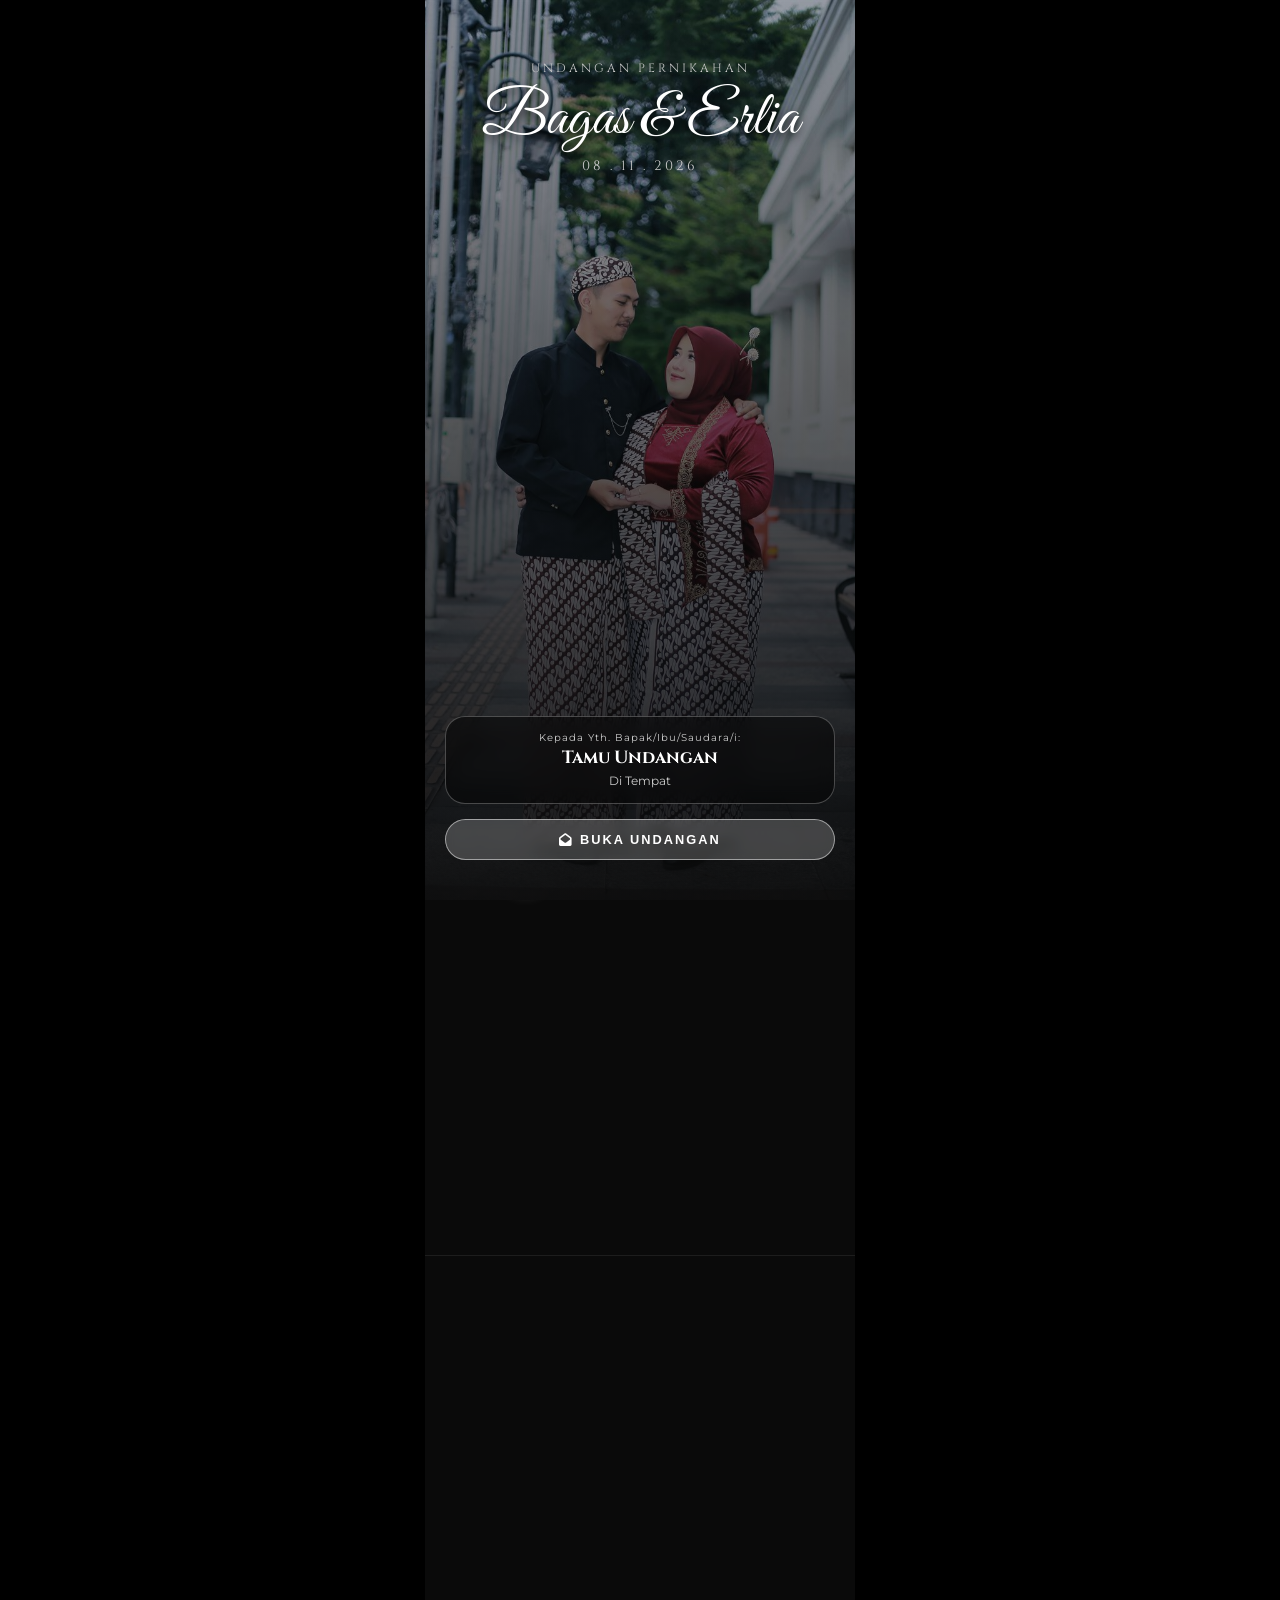
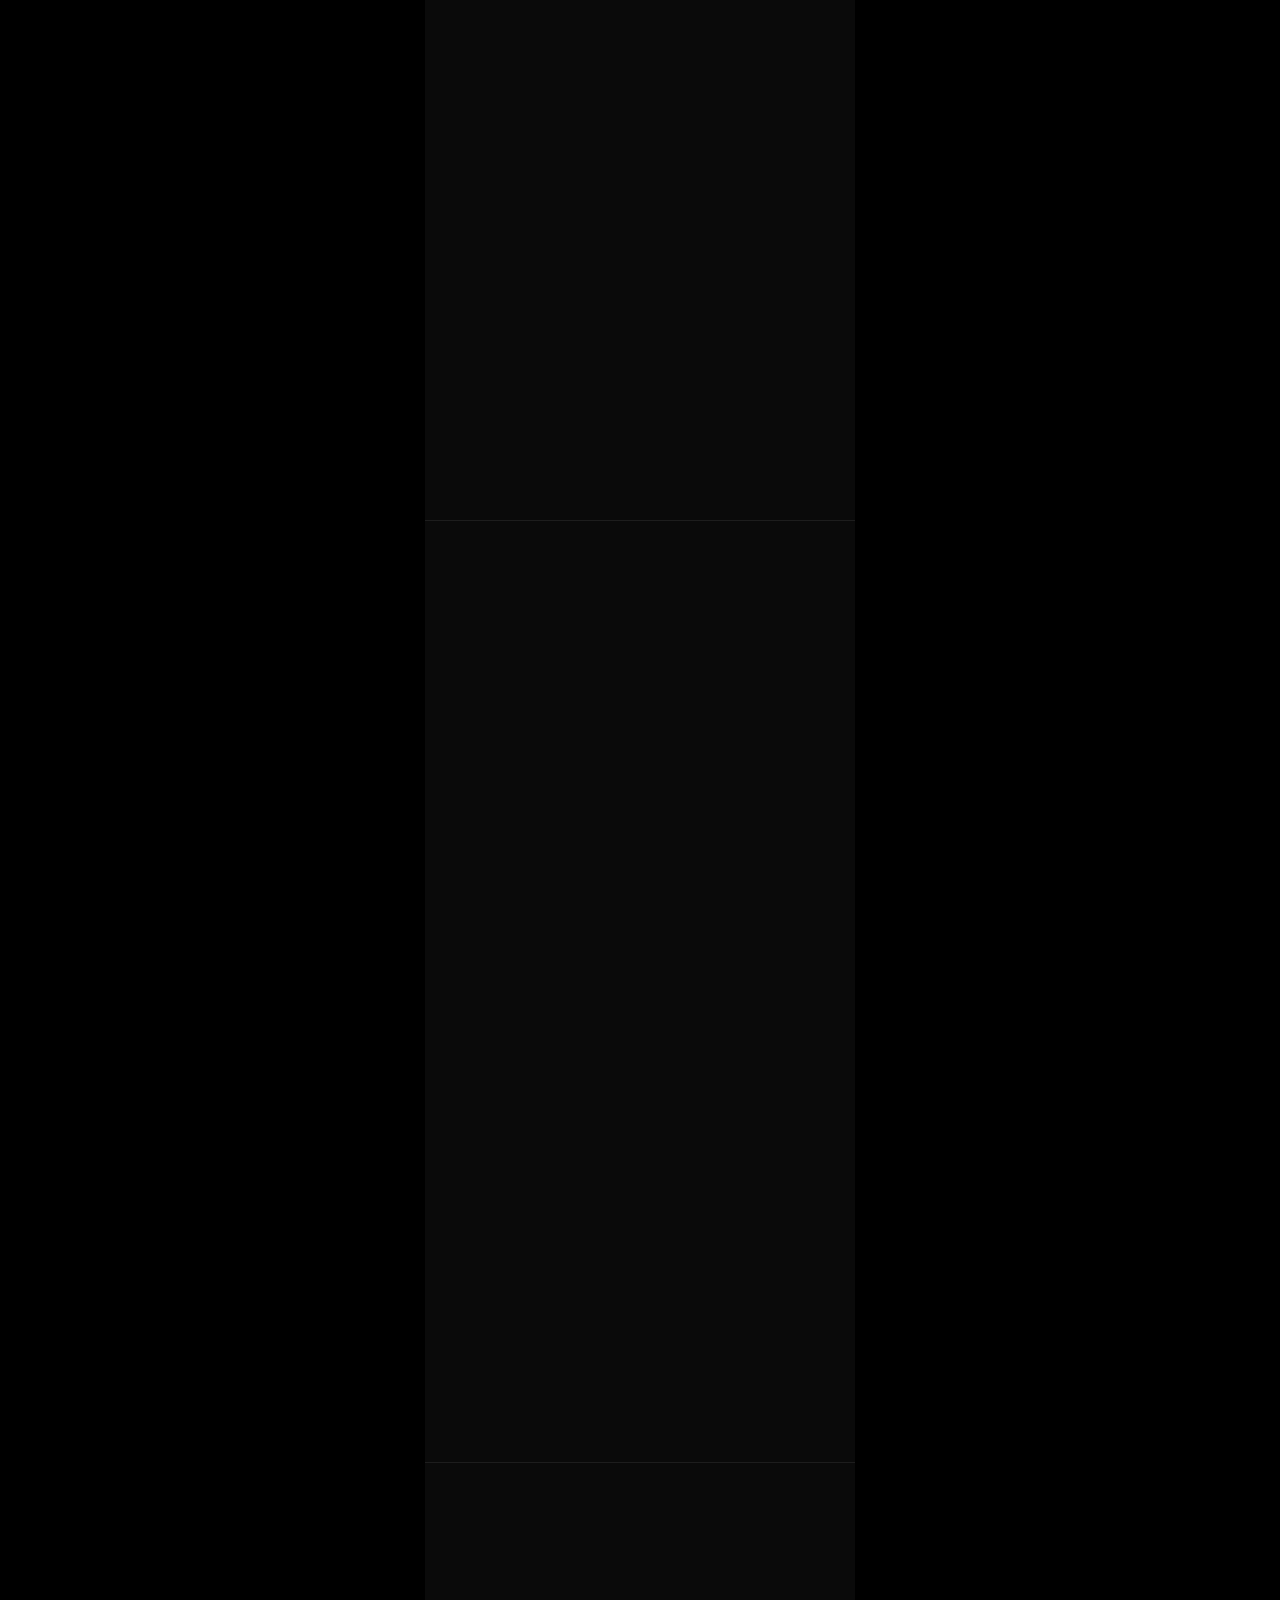
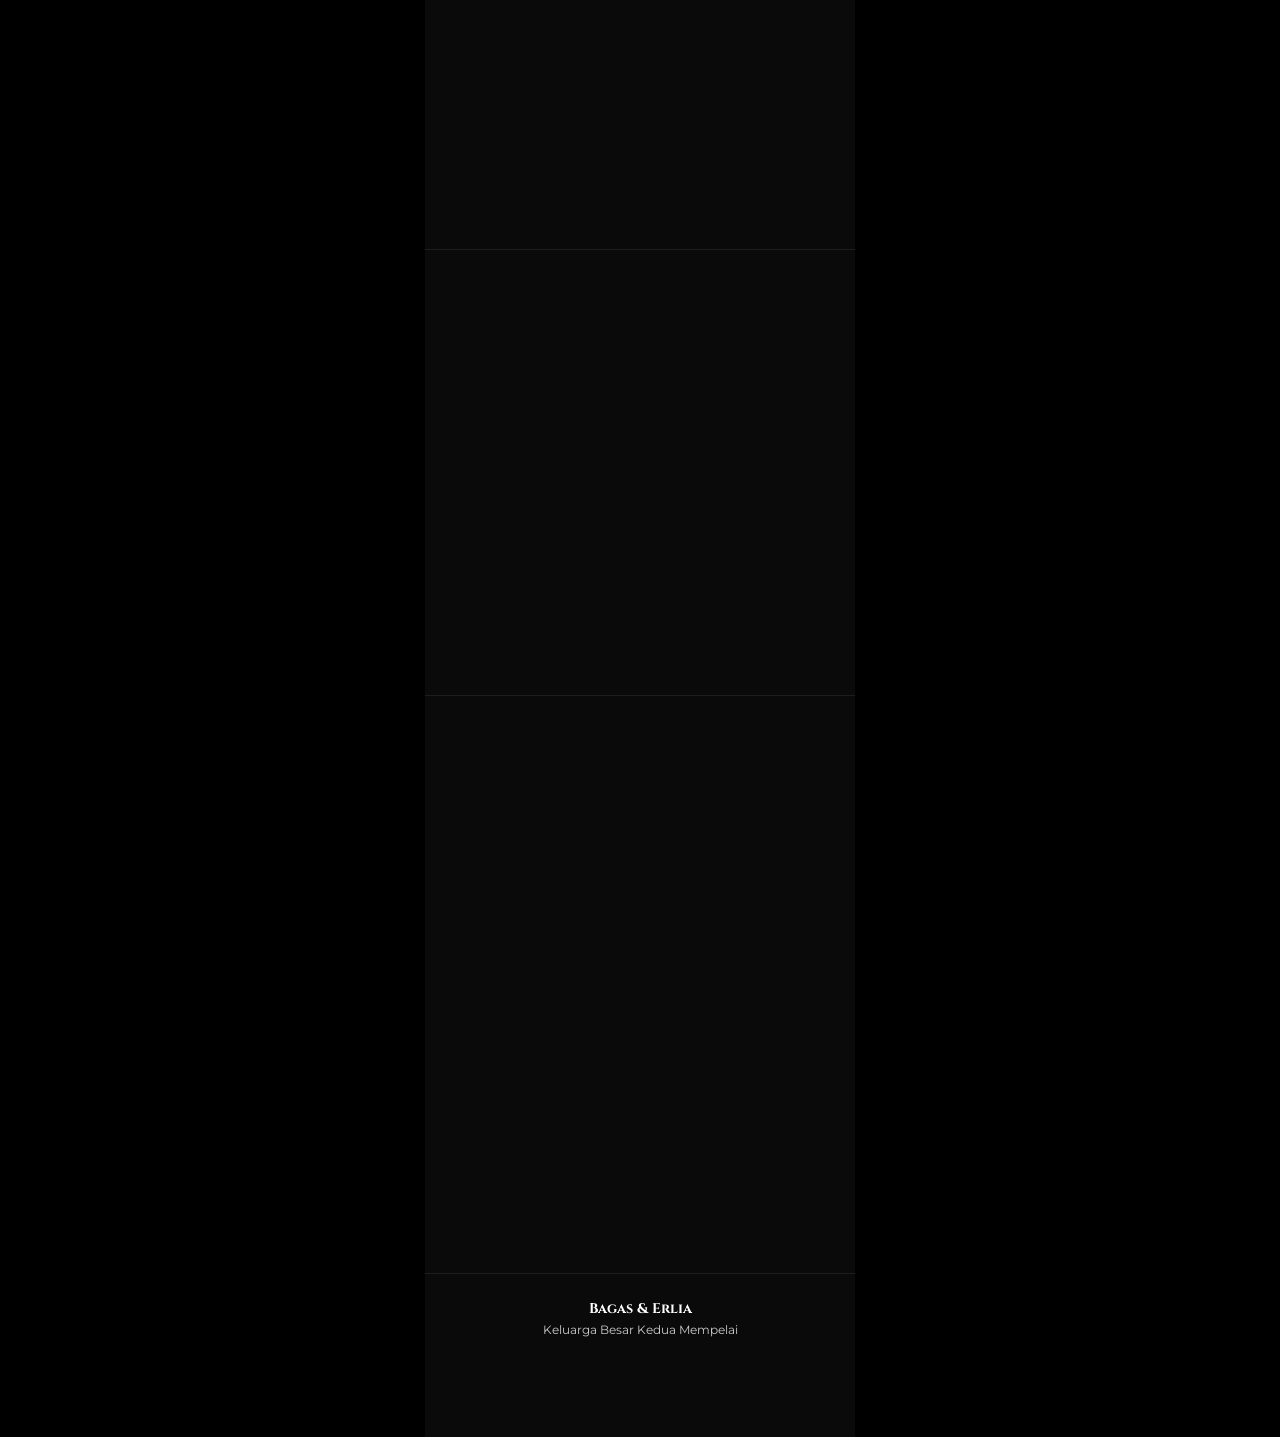
<file: index.html>
<!DOCTYPE html>
<html lang="id">
<head>
    <meta charset="UTF-8">
    <meta name="viewport" content="width=device-width, initial-scale=1.0">
    <title>Undangan Pernikahan Bagas & Erlia</title>
    <!-- Google Fonts -->
    <link rel="preconnect" href="https://fonts.googleapis.com">
    <link rel="preconnect" href="https://fonts.gstatic.com" crossorigin>
    <link href="https://fonts.googleapis.com/css2?family=Cinzel:wght@400;500;600;700&family=Great+Vibes&family=Montserrat:wght@300;400;500;600&display=swap" rel="stylesheet">
    <link rel="stylesheet" href="https://cdnjs.cloudflare.com/ajax/libs/font-awesome/6.4.0/css/all.min.css">
    
    <!-- AOS CSS -->
    <link rel="stylesheet" href="https://unpkg.com/aos@next/dist/aos.css" />

    <link rel="stylesheet" href="css/style.css">
    <link rel="stylesheet" href="css/responsive.css">
</head>
<body>

    <div class="app-container">
        
        <!-- EFEK GEMERLAP (SPARKLE CONTAINER) -->
        <div class="sparkles-container" id="sparklesContainer"></div>
        
        <!-- FIXED BLURRED BACKGROUND PHOTO FOR INSIDE CONTENT -->
        <div class="fixed-blurred-bg">
            <img src="assets/image/bagas-erlia.JPG" alt="Background Mempelai">
            <div class="bg-dark-overlay"></div>
        </div>

        <!-- 1. COVER / DEPAN UNDANGAN -->
        <div id="cover-section">
            <div class="cover-bg">
                <img src="assets/image/bagas-erlia.JPG" alt="Bagas & Erlia">
                <div class="cover-overlay-dark"></div>
            </div>

            <div class="cover-content">
                <div class="cover-top">
                    <p class="tag-sub">UNDANGAN PERNIKAHAN</p>
                    <h1 class="couple-title">Bagas & Erlia</h1>
                    <p class="wedding-date">08 . 11 . 2026</p>
                </div>

                <div class="cover-bottom">
                    <!-- KOTAK TAMU UNDANGAN DENGAN MODE EDIT KHUSUS PENGANTIN -->
                    <div class="guest-box-transparent" id="guest-box">
                        <small>Kepada Yth. Bapak/Ibu/Saudara/i:</small>
                        
                        <!-- Tampilan Nama Tamu untuk Penerima Undangan -->
                        <h4 id="guest-name">Tamu Undangan</h4>
                        <span class="guest-loc">Di Tempat</span>

                        <!-- Form Input Nama Tamu yang Muncul Saat Klik Edit -->
                        <div id="admin-input-box" style="display: none; margin-top: 10px; border-top: 1px dashed rgba(255,255,255,0.2); padding-top: 10px;">
                            <input type="text" id="input-guest-name" placeholder="Ketik nama tamu di sini..." style="width: 100%; padding: 8px 12px; background: rgba(0,0,0,0.7); border: 1px solid var(--border-dark); color: #FFF; border-radius: 8px; font-size: 0.8rem; text-align: center; outline: none; margin-bottom: 8px;">
                            
                            <button onclick="copyGuestWaLink()" style="width: 100%; background: #25D366; color: #FFF; border: none; padding: 8px 12px; border-radius: 8px; font-weight: 600; font-size: 0.75rem; cursor: pointer; display: flex; align-items: center; justify-content: center; gap: 6px;">
                                <i class="fa-brands fa-whatsapp"></i> Salin Link & Pesan WA
                            </button>
                        </div>
                    </div>

                    <button class="btn-open-transparent" onclick="openInvitation()">
                        <i class="fa-solid fa-envelope-open"></i> Buka Undangan
                    </button>
                </div>
            </div>
        </div>

        <!-- AUDIO CONTROL -->
        <div class="music-btn" id="musicToggle" onclick="toggleAudio()">
            <i class="fa-solid fa-compact-disc"></i>
        </div>
        <audio id="bgMusic" src="audio/denny-caknan-feat-bella-bonita-sinarengan-official-video_Trpi8viW.mp3" loop preload="auto"></audio>

        <!-- MAIN CONTENT -->

        <!-- 2. BAGIAN PEMBUKA -->
        <section id="opening">
            <div class="quote-header" data-aos="fade-down" data-aos-duration="1000">
                <h2 class="salam-title">Assalamu’alaikum Wr. Wb.</h2>
                <div class="ornament-divider">❖</div>
                <p class="quote-intro">
                    Dengan memohon rahmat dan ridho Allah SWT, kami bermaksud menyelenggarakan acara pernikahan putra-putri kami:
                </p>
            </div>

            <!-- KARTU TANGGAL UTAMA -->
            <div class="big-date-box" data-aos="zoom-in" data-aos-duration="1000">
                <div class="month-year">NOVEMBER</div>
                <div class="big-day">08</div>
                <div class="day-time">2026 • MINGGU</div>
                <div class="time-range">Pukul 09.00 WIB s/d Selesai</div>

                <div class="location-summary">
                    <i class="fa-solid fa-location-dot"></i> GOR Desa Cicalengka Wetan, Kec. Cicalengka, Kab. Bandung
                </div>

                <a href="https://calendar.google.com" target="_blank" class="btn-calendar">
                    <i class="fa-regular fa-calendar-plus"></i> Simpan ke Kalender
                </a>
            </div>

            <!-- KUTIPAN QS. AR-RUM: 21 -->
            <div class="quote-box-dark" data-aos="fade-up" data-aos-duration="1000">
                <i class="fa-solid fa-quote-left quote-icon"></i>
                <p class="quote-text">
                    "Dan di antara tanda-tanda kebesaran-Nya ialah Dia menciptakan untukmu pasangan-pasangan dari jenismu sendiri, supaya kamu cenderung dan merasa tenteram kepadanya, dan dijadikan-Nya di antaramu rasa kasih dan sayang."
                </p>
                <small>— QS. Ar-Rum: 21 —</small>
            </div>
        </section>

        <!-- 3. INFORMASI MEMPELAI -->
        <section id="couple">
            <div class="section-title" data-aos="fade-up">
                <p class="sub-title">KAMI YANG BERBAHAGIA</p>
                <h2>Kedua Mempelai</h2>
            </div>

            <!-- MEMPELAI PRIA -->
            <div class="mempelai-row" data-aos="fade-right" data-aos-duration="1000">
                <div class="circle-photo">
                    <img src="assets/image/bagas-sendiri.JPG" alt="Bagas Aldyansyah">
                </div>
                <div class="mempelai-info">
                    <h3>Bagas Aldyansyah</h3>
                    <p class="parents">Putra Terakhir dari Bapak & Ibu:<br><strong>Bpk. Barsono</strong> & <strong>Ibu Sanisem</strong></p>
                    <small><i class="fa-solid fa-location-dot"></i> Kp. Kebon Kapas RT 03 RW 10, Desa Waluya, Cicalengka</small>
                </div>
            </div>

            <div class="center-divider" data-aos="zoom-in" data-aos-duration="800">&</div>

            <!-- MEMPELAI WANITA -->
            <div class="mempelai-row" data-aos="fade-left" data-aos-duration="1000">
                <div class="circle-photo">
                    <img src="assets/image/erlia-sendiri.JPG" alt="Erlia">
                </div>
                <div class="mempelai-info">
                    <h3>Erlia</h3>
                    <p class="parents">Putri Pertama dari Bapak & Ibu:<br><strong>Bpk. Iwan</strong> & <strong>Ibu Sumiati Nenden</strong></p>
                    <small><i class="fa-solid fa-location-dot"></i> Kp. Kaca-kaca Wetan RT 03 RW 15, Cicalengka Wetan</small>
                </div>
            </div>
        </section>

        <!-- 4. DETAIL ACARA & COUNTDOWN -->
        <section id="event">
            <div class="section-title" data-aos="fade-down">
                <span class="tag-sub">RANGKAIAN ACARA</span>
                <h2>Waktu & Tempat</h2>
            </div>

            <div class="event-detail-box" data-aos="flip-up" data-aos-duration="1000">
                <div class="event-grid">
                    <div class="event-col">
                        <h4>AKAD NIKAH</h4>
                        <p><i class="fa-regular fa-calendar"></i> Minggu, 08 Nov 2026</p>
                        <p><i class="fa-regular fa-clock"></i> 09:00 - 11:00 WIB</p>
                    </div>
                    <div class="event-col">
                        <h4>RESEPSI</h4>
                        <p><i class="fa-regular fa-calendar"></i> Minggu, 08 Nov 2026</p>
                        <p><i class="fa-regular fa-clock"></i> 11:00 - 15:00 WIB</p>
                    </div>
                </div>

                <!-- COUNTDOWN BOXES -->
                <div class="countdown-row">
                    <div class="cd-box"><span id="days">0</span><small>HARI</small></div>
                    <div class="cd-box"><span id="hours">0</span><small>JAM</small></div>
                    <div class="cd-box"><span id="minutes">0</span><small>MENIT</small></div>
                    <div class="cd-box"><span id="seconds">0</span><small>DETIK</small></div>
                </div>
            </div>

            <!-- PETA LOKASI PRESISI -->
            <div class="maps-section" data-aos="fade-up" data-aos-duration="1000">
                <span class="tag-sub">GOOGLE MAPS</span>
                <h3>Lokasi Resepsi</h3>
                <p>GOR Desa Cicalengka Wetan, Kab. Bandung, Jawa Barat</p>

                <div class="maps-preview">
                    <iframe src="https://www.google.com/maps/embed?pb=!1m18!1m12!1m3!1d3960.364239857317!2d107.83584831477317!3d-6.978082994958941!2m3!1f0!0f0!3f0!3m2!1i1024!2i768!4f13.1!3m3!1m2!1s0x2e68c93540c9d7a1%3A0xa6bf888636735e0!2sCicalengka%20Wetan!5e0!3m2!1sid!2sid!4v1680000000000!5m2!1sid!2sid" width="100%" height="220" style="border:0; filter: invert(90%) hue-rotate(180deg);" allowfullscreen="" loading="lazy"></iframe>
                </div>

                <a href="https://maps.app.goo.gl/1TLosPSQjY7BfVp86" target="_blank" class="btn-maps-dark">
                    <i class="fa-solid fa-map-location-dot"></i> Buka Google Maps Navigasi
                </a>
            </div>

            <!-- DRESS CODE -->
            <div class="dresscode-box" data-aos="zoom-in" data-aos-duration="800">
                <h4><i class="fa-solid fa-shirt"></i> DRESS CODE / TEMA PAKAIAN</h4>
                <p>Tamu undangan diimbau menggunakan pakaian bernuansa:</p>
                <div class="dress-badge">Batik / Earthy Tones / Bebas Rapi</div>
            </div>
        </section>

        <!-- GALERI FOTO ELEGANT MASONRY AESTHETIC -->
        <section id="gallery">
            <div class="section-title" data-aos="fade-down">
                <span class="tag-sub">GALERI</span>
                <h2>Galeri Momen</h2>
                <p class="gallery-quote">"Setiap foto menyimpan kisah kebahagiaan kami yang tak terhapus oleh waktu..."</p>
            </div>

            <div class="gallery-masonry">
                <div class="g-card large" data-aos="fade-up" onclick="openModal('assets/image/bagas-erlia1.JPG')">
                    <img src="assets/image/bagas-erlia1.JPG" alt="Galeri Foto 1">
                    <div class="g-overlay"><i class="fa-solid fa-expand"></i></div>
                </div>
                <div class="g-card tall" data-aos="fade-up" data-aos-delay="100" onclick="openModal('assets/image/bagas-erlia2.JPG')">
                    <img src="assets/image/bagas-erlia2.JPG" alt="Galeri Foto 2">
                    <div class="g-overlay"><i class="fa-solid fa-expand"></i></div>
                </div>
                <div class="g-card tall" data-aos="fade-up" data-aos-delay="200" onclick="openModal('assets/image/bagas-erlia3.JPG')">
                    <img src="assets/image/bagas-erlia3.JPG" alt="Galeri Foto 3">
                    <div class="g-overlay"><i class="fa-solid fa-expand"></i></div>
                </div>
                <div class="g-card large" data-aos="fade-up" data-aos-delay="100" onclick="openModal('assets/image/bagas-erlia4.JPG')">
                    <img src="assets/image/bagas-erlia4.JPG" alt="Galeri Foto 4">
                    <div class="g-overlay"><i class="fa-solid fa-expand"></i></div>
                </div>
                <div class="g-card" data-aos="fade-up" data-aos-delay="200" onclick="openModal('assets/image/bagas-sendiri.JPG')">
                    <img src="assets/image/bagas-sendiri.JPG" alt="Mempelai Pria">
                    <div class="g-overlay"><i class="fa-solid fa-expand"></i></div>
                </div>
                <div class="g-card" data-aos="fade-up" data-aos-delay="300" onclick="openModal('assets/image/erlia-sendiri.JPG')">
                    <img src="assets/image/erlia-sendiri.JPG" alt="Mempelai Wanita">
                    <div class="g-overlay"><i class="fa-solid fa-expand"></i></div>
                </div>
            </div>
        </section>

        <!-- LIGHTBOX POPUP MODAL -->
        <div id="imageModal" class="modal" onclick="closeModal()">
            <span class="close-modal">&times;</span>
            <img class="modal-content" id="imgFull">
        </div>

        <!-- AMPLOP DIGITAL BANK MANDIRI -->
        <section id="gift">
            <div class="gift-box" data-aos="fade-up" data-aos-duration="1000">
                <h2>Amplop Digital / Wedding Gift</h2>
                <p class="gift-desc">Bagi bapak/ibu/saudara/i yang ingin memberikan tanda kasih secara digital dapat menyalurkannya melalui:</p>
                
                <div class="bank-card-mandiri" data-aos="zoom-in-up">
                    <div class="bank-card-header">
                        <img src="assets/image/Bank_Mandiri_logo_2016.svg.webp" class="mandiri-logo-img" alt="Bank Mandiri" onerror="this.src='https://upload.wikimedia.org/wikipedia/commons/a/ad/Bank_Mandiri_logo_2016.svg'">
                    </div>
                    <div class="card-acc-number" id="mandiri-number">1310024226799</div>
                    <div class="card-acc-holder">a.n BAGAS ALDYANSYAH</div>
                    <button class="btn-copy-mandiri" onclick="copyMandiri()">
                        <i class="fa-solid fa-copy"></i> Salin No. Rekening
                    </button>
                </div>
            </div>
        </section>

        <!-- UCAPAN & DOA TAMU -->
        <section id="wishes">
            <div class="section-title" data-aos="fade-down">
                <h2>Doa & Ucapan Restu</h2>
            </div>

            <div class="wishes-form" data-aos="fade-up">
                <input type="text" id="wish-name" placeholder="Nama Anda..." required>
                <textarea id="wish-message" rows="3" placeholder="Tuliskan ucapan selamat & doa restu..." required></textarea>
                <button class="btn-submit" onclick="addWish()">Kirim Ucapan</button>
            </div>

            <div class="wishes-list" id="wishesContainer" data-aos="fade-up">
                <div class="wish-card">
                    <h5>Asep & Keluarga</h5>
                    <p>Selamat menempuh hidup baru untuk Bagas & Erlia! Semoga menjadi keluarga yang sakinah mawaddah warahmah. Aamiin.</p>
                </div>
            </div>
        </section>

        <!-- 5. PENUTUP & TURUT MENGUNDANG -->
        <section id="closing">
            <div class="closing-box" data-aos="zoom-in" data-aos-duration="1000">
                <h2>Terima Kasih</h2>
                <p class="thanks-text">
                    Merupakan suatu kehormatan dan kebahagiaan bagi kami apabila Bapak/Ibu/Saudara/i berkenan hadir untuk memberikan doa restu kepada kedua mempelai.
                </p>

                <p class="salam-closing">Wassalamu’alaikum Warahmatullahi Wabarakatuh</p>

                <div class="line-dashed"></div>

                <div class="tum-container">
                    <h4>TURUT MENGUNDANG:</h4>
                    <ul>
                        <li>Kel. Besar Alm. Mbah Karyanom & Kel. Besar Alm. Mbah Munari (Banyumas)</li>
                        <li>Kel. Besar Alm. Kartawireja (Purbalingga)</li>
                        <li>Kel. Besar Alm. Bapak Endang Sulaiman & Almh. Bu Dedoh serta Keluarga Bu Imas Mastini (Garut)</li>
                        <li>Kel. Besar Alm. Bapak Mahuud & Bu Ipoh (Tasikmalaya)</li>
                        <li>Keluarga Besar Bpk. Barsono & Ibu Sanisem</li>
                        <li>Keluarga Besar Bpk. Iwan & Ibu Sumiati Nenden</li>
                        <li>Segenap Kasepuhan & Warga Cicalengka</li>
                    </ul>
                </div>
            </div>
        </section>

        <!-- FOOTER -->
        <footer>
            <h3>Bagas & Erlia</h3>
            <p>Keluarga Besar Kedua Mempelai</p>
        </footer>

        <!-- BOTTOM NAV BAR (CLEAN FLOATING ICONS ONLY) -->
        <nav class="bottom-nav">
            <a href="#opening" class="nav-item active"><i class="fa-solid fa-house"></i></a>
            <a href="#couple" class="nav-item"><i class="fa-solid fa-heart"></i></a>
            <a href="#event" class="nav-item"><i class="fa-solid fa-calendar-days"></i></a>
            <a href="#gallery" class="nav-item"><i class="fa-solid fa-images"></i></a>
            <a href="#gift" class="nav-item"><i class="fa-solid fa-credit-card"></i></a>
        </nav>

    </div>

    <!-- AOS JS SCRIPT & SPARKLES SCRIPT -->
    <script src="https://unpkg.com/aos@next/dist/aos.js"></script>
    <script src="js/music.js"></script>
    <script src="js/script.js"></script>
    <script src="js/countdown.js"></script>
    <script src="js/wishet.js"></script>
    <script>
        AOS.init({
            once: false,
            duration: 800,
            easing: 'ease-in-out'
        });

        // EFEK GEMERLAP (SPARKLES) GENERATOR
        document.addEventListener("DOMContentLoaded", function() {
            const container = document.getElementById("sparklesContainer");
            const sparklesCount = 25;

            for (let i = 0; i < sparklesCount; i++) {
                let sparkle = document.createElement("div");
                sparkle.classList.add("sparkle");
                sparkle.style.top = Math.random() * 100 + "%";
                sparkle.style.left = Math.random() * 100 + "%";
                sparkle.style.animationDelay = (Math.random() * 4) + "s";
                sparkle.style.animationDuration = (2 + Math.random() * 3) + "s";
                container.appendChild(sparkle);
            }
        });

        function openModal(src) {
            document.getElementById("imageModal").style.display = "flex";
            document.getElementById("imgFull").src = src;
        }
        function closeModal() {
            document.getElementById("imageModal").style.display = "none";
        }
        function copyMandiri() {
            var num = document.getElementById("mandiri-number").innerText;
            navigator.clipboard.writeText(num);
            alert("Nomor Rekening Mandiri berhasil disalin: " + num);
        }
    </script>
</body>
</html>
</file>
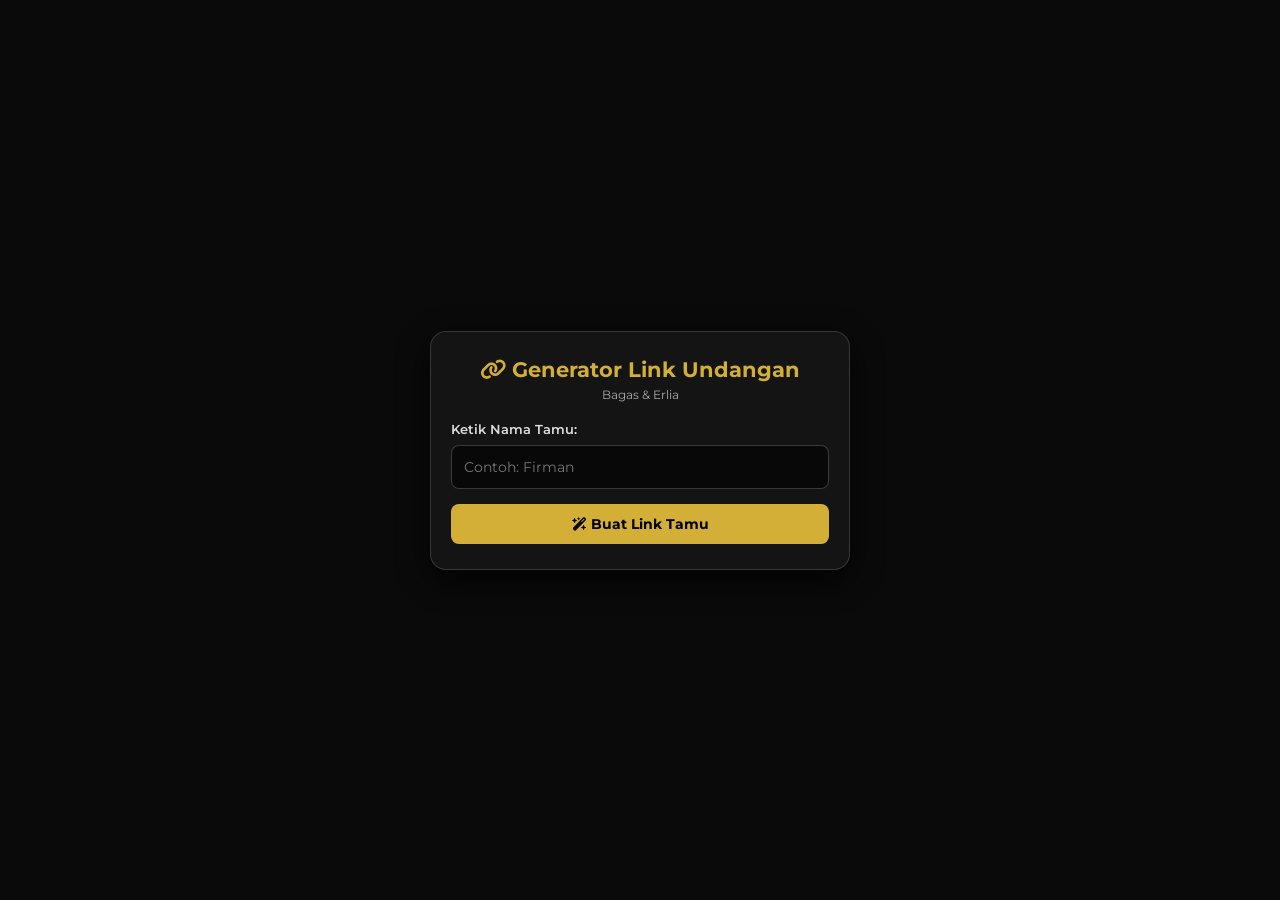
<file: admin.html>
<!DOCTYPE html>
<html lang="id">
<head>
    <meta charset="UTF-8">
    <meta name="viewport" content="width=device-width, initial-scale=1.0">
    <title>Admin Link Generator - Bagas & Erlia</title>
    <link href="https://fonts.googleapis.com/css2?family=Montserrat:wght@400;500;600;700&display=swap" rel="stylesheet">
    <link rel="stylesheet" href="https://cdnjs.cloudflare.com/ajax/libs/font-awesome/6.4.0/css/all.min.css">
    <style>
        * { margin: 0; padding: 0; box-sizing: border-box; font-family: 'Montserrat', sans-serif; }
        body { background: #0A0A0A; color: #FFF; min-height: 100vh; display: flex; justify-content: center; align-items: center; padding: 20px 10px; }
        .admin-card { width: 100%; max-width: 420px; background: rgba(22, 22, 22, 0.95); border: 1px solid rgba(255,255,255,0.15); border-radius: 16px; padding: 25px 20px; box-shadow: 0 10px 30px rgba(0,0,0,0.8); }
        h2 { font-size: 1.3rem; color: #D4AF37; text-align: center; margin-bottom: 5px; }
        p.sub { font-size: 0.78rem; color: #AAA; text-align: center; margin-bottom: 20px; }
        label { font-size: 0.8rem; font-weight: 600; margin-bottom: 8px; display: block; color: #DDD; }
        input[type="text"] { width: 100%; padding: 12px; background: rgba(0,0,0,0.6); border: 1px solid rgba(255,255,255,0.2); color: #FFF; border-radius: 8px; font-size: 0.9rem; outline: none; margin-bottom: 15px; }
        input[type="text"]:focus { border-color: #D4AF37; }
        .btn-generate { width: 100%; background: #D4AF37; color: #000; border: none; padding: 12px; border-radius: 8px; font-weight: 700; font-size: 0.85rem; cursor: pointer; transition: 0.3s ease; }
        .btn-generate:hover { background: #F3E5AB; }
        .result-box { display: none; margin-top: 20px; background: rgba(0,0,0,0.5); border: 1px solid rgba(255,255,255,0.15); padding: 15px; border-radius: 10px; }
        .link-preview-input { width: 100%; padding: 10px; background: rgba(10,10,10,0.9); border: 1px solid rgba(255,255,255,0.15); color: #D4AF37; border-radius: 6px; font-size: 0.78rem; outline: none; margin-bottom: 12px; }
        .btn-action { display: flex; gap: 10px; }
        .btn-copy { flex: 1; background: #25D366; color: #FFF; border: none; padding: 10px; border-radius: 6px; font-weight: 600; font-size: 0.78rem; cursor: pointer; text-align: center; text-decoration: none; }
        .btn-preview { flex: 1; background: rgba(255,255,255,0.15); color: #FFF; border: 1px solid rgba(255,255,255,0.3); padding: 10px; border-radius: 6px; font-weight: 600; font-size: 0.78rem; cursor: pointer; text-align: center; text-decoration: none; }
    </style>
</head>
<body>

    <div class="admin-card">
        <h2><i class="fa-solid fa-link"></i> Generator Link Undangan</h2>
        <p class="sub">Bagas & Erlia</p>

        <label for="guestName">Ketik Nama Tamu:</label>
        <input type="text" id="guestName" placeholder="Contoh: Firman" onkeyup="if(event.key === 'Enter') generateLink()">

        <button class="btn-generate" onclick="generateLink()">
            <i class="fa-solid fa-wand-magic-sparkles"></i> Buat Link Tamu
        </button>

        <div class="result-box" id="resultBox">
            <label>Link Hasil (Siap Dipakai):</label>
            <input type="text" id="generatedUrl" class="link-preview-input" readonly>
            
            <div class="btn-action">
                <button class="btn-copy" onclick="copyOnlyLink()">
                    <i class="fa-solid fa-copy"></i> Salin Link Saja
                </button>
                <a id="previewLink" href="#" target="_blank" class="btn-preview">
                    <i class="fa-solid fa-eye"></i> Tes Buka
                </a>
            </div>
        </div>
    </div>

    <script>
        function generateLink() {
            var name = document.getElementById("guestName").value.trim();
            if (!name) {
                alert("Silakan masukkan nama tamunya dulu!");
                return;
            }

            var origin = window.location.origin;
            var path = window.location.pathname.replace("admin.html", "index.html");
            var fullUrl = origin + path + "?to=" + encodeURIComponent(name);

            document.getElementById("generatedUrl").value = fullUrl;
            document.getElementById("previewLink").href = fullUrl;
            document.getElementById("resultBox").style.display = "block";
        }

        function copyOnlyLink() {
            var urlInput = document.getElementById("generatedUrl");
            urlInput.select();
            urlInput.setSelectionRange(0, 99999);
            navigator.clipboard.writeText(urlInput.value);
            alert("Link khusus nama tamu berhasil disalin!");
        }
    </script>
</body>
</html>
</file>
<file: css/style.css>
:root {
    --bg-black: #0A0A0A;
    --card-dark: rgba(22, 22, 22, 0.85);
    --border-dark: rgba(255, 255, 255, 0.15);
    --text-white: #FFFFFF;
    --text-muted: #CCCCCC;
    --gold-accent: #D4AF37;
    --font-serif: 'Cinzel', serif;
    --font-script: 'Great Vibes', cursive;
    --font-sans: 'Montserrat', sans-serif;
}

* {
    margin: 0;
    padding: 0;
    box-sizing: border-box;
    scroll-behavior: smooth;
}

body {
    background-color: #000000;
    font-family: var(--font-sans);
    color: var(--text-white);
    display: flex;
    justify-content: center;
    align-items: center;
    min-height: 100vh;
}

.app-container {
    width: 100%;
    max-width: 430px;
    min-height: 100vh;
    position: relative;
    box-shadow: 0 0 50px rgba(0,0,0,0.95);
    overflow-x: hidden;
    padding-bottom: 75px;
    background-color: var(--bg-black);
}

/* EFEK GEMERLAP (SPARKLE ANIMATION) */
.sparkles-container {
    position: fixed;
    inset: 0;
    max-width: 430px;
    margin: 0 auto;
    pointer-events: none;
    z-index: 5;
}

.sparkle {
    position: absolute;
    width: 4px;
    height: 4px;
    background-color: #FFF;
    border-radius: 50%;
    box-shadow: 0 0 8px 2px rgba(212, 175, 55, 0.8);
    opacity: 0;
    animation: twinkle 3s infinite ease-in-out;
}

@keyframes twinkle {
    0% { opacity: 0; transform: scale(0.3); }
    50% { opacity: 1; transform: scale(1.4); }
    100% { opacity: 0; transform: scale(0.3); }
}

/* FIXED BLURRED BACKGROUND PHOTO FOR INSIDE CONTENT */
.fixed-blurred-bg {
    position: fixed;
    inset: 0;
    max-width: 430px;
    margin: 0 auto;
    z-index: 1;
}

.fixed-blurred-bg img {
    width: 100%;
    height: 100%;
    object-fit: cover;
    filter: blur(14px) scale(1.1);
}

.bg-dark-overlay {
    position: absolute;
    inset: 0;
    background: linear-gradient(180deg, rgba(10,10,10,0.85) 0%, rgba(5,5,5,0.92) 100%);
}

/* COVER SECTION */
#cover-section {
    position: fixed;
    inset: 0;
    max-width: 430px;
    margin: 0 auto;
    z-index: 99999;
    transition: transform 0.8s cubic-bezier(0.77, 0, 0.175, 1);
    display: flex;
    flex-direction: column;
    justify-content: space-between;
}

#cover-section.opened {
    transform: translateY(-100%);
}

.cover-bg { 
    position: absolute; 
    inset: 0; 
    width: 100%; 
    height: 100%; 
    z-index: 1;
}

.cover-bg img { 
    width: 100%; 
    height: 100%; 
    object-fit: cover; 
}

.cover-overlay-dark { 
    position: absolute; 
    inset: 0; 
    background: linear-gradient(180deg, rgba(0,0,0,0.3) 0%, rgba(10,10,10,0.95) 100%); 
    z-index: 2;
}

.cover-content {
    position: relative;
    z-index: 10;
    height: 100%;
    display: flex;
    flex-direction: column;
    justify-content: space-between;
    align-items: center;
    padding: 60px 20px 40px;
    text-align: center;
}

.tag-sub { font-family: var(--font-serif); font-size: 0.75rem; letter-spacing: 3px; color: var(--text-muted); }
.couple-title { font-family: var(--font-script); font-size: 3.8rem; color: #FFF; font-weight: normal; margin-top: 5px; text-shadow: 0 4px 10px rgba(0,0,0,0.8); }
.wedding-date { font-family: var(--font-serif); font-size: 0.85rem; letter-spacing: 3px; color: var(--text-muted); }

.cover-bottom { width: 100%; display: flex; flex-direction: column; gap: 15px; }

.guest-box-transparent {
    background: rgba(0, 0, 0, 0.5);
    backdrop-filter: blur(8px);
    border: 1px solid rgba(255,255,255,0.25);
    padding: 14px;
    border-radius: 20px;
}

.guest-box-transparent small { font-size: 0.65rem; color: var(--text-muted); letter-spacing: 1px; display: block; }
.guest-box-transparent h4 { font-family: var(--font-serif); font-size: 1.1rem; color: #FFF; margin-top: 2px; }
.guest-loc { font-size: 0.75rem; color: var(--text-muted); }

.btn-open-transparent {
    background: rgba(255,255,255,0.2);
    backdrop-filter: blur(5px);
    border: 1px solid rgba(255,255,255,0.5);
    color: #FFF;
    padding: 12px 30px;
    border-radius: 25px;
    font-size: 0.8rem;
    letter-spacing: 2px;
    text-transform: uppercase;
    cursor: pointer;
    font-weight: 600;
    transition: transform 0.3s ease, background 0.3s ease;
}

.btn-open-transparent:hover { transform: scale(1.05); background: rgba(255,255,255,0.3); }

/* SECTIONS COMMON */
section {
    position: relative;
    z-index: 2;
    padding: 40px 20px;
    border-bottom: 1px solid rgba(255,255,255,0.08);
}

.section-title { text-align: center; margin-bottom: 25px; }
.section-title h2 { font-family: var(--font-serif); font-size: 1.5rem; color: #FFF; letter-spacing: 1px; }
.sub-title { font-size: 0.75rem; letter-spacing: 2px; color: var(--text-muted); }

.quote-header { text-align: center; margin-bottom: 25px; }
.salam-title {
    font-family: var(--font-serif);
    font-size: 1.5rem;
    letter-spacing: 2px;
    color: var(--gold-accent);
    font-weight: 600;
}
.ornament-divider { color: var(--gold-accent); margin: 5px 0 12px; }
.quote-intro { font-size: 0.82rem; line-height: 1.6; color: var(--text-muted); }

/* BIG DATE BOX */
.big-date-box {
    background: var(--card-dark);
    backdrop-filter: blur(10px);
    border: 1px solid var(--border-dark);
    border-radius: 16px;
    padding: 28px 20px;
    text-align: center;
    margin-bottom: 20px;
    box-shadow: 0 10px 30px rgba(0,0,0,0.5);
}

.month-year { font-family: var(--font-serif); font-size: 0.9rem; letter-spacing: 3px; color: var(--text-muted); }
.big-day { font-family: var(--font-serif); font-size: 4.5rem; font-weight: bold; color: #FFF; line-height: 1; margin: 10px 0; }
.day-time { font-size: 0.85rem; letter-spacing: 2px; color: #FFF; margin-bottom: 5px; }
.time-range { font-size: 0.78rem; color: var(--gold-accent); margin-bottom: 15px; }

.location-summary {
    font-size: 0.8rem;
    color: var(--text-muted);
    border-top: 1px solid var(--border-dark);
    padding-top: 15px;
    margin-bottom: 18px;
}

.btn-calendar {
    background: #FFF;
    color: #000;
    padding: 10px 20px;
    border-radius: 20px;
    font-size: 0.75rem;
    font-weight: 600;
    text-decoration: none;
    display: inline-block;
    transition: transform 0.3s ease;
}

.btn-calendar:hover { transform: scale(1.05); }

.quote-box-dark {
    background: rgba(255,255,255,0.05);
    backdrop-filter: blur(8px);
    border: 1px dashed var(--border-dark);
    padding: 18px;
    border-radius: 12px;
    text-align: center;
}

.quote-icon { font-size: 1.1rem; color: var(--gold-accent); margin-bottom: 8px; }
.quote-text { font-style: italic; font-size: 0.8rem; color: var(--text-muted); line-height: 1.6; }
.quote-box-dark small { display: block; margin-top: 8px; font-size: 0.7rem; color: #FFF; }

/* MEMPELAI ROW */
.mempelai-row {
    display: flex;
    align-items: center;
    gap: 15px;
    background: var(--card-dark);
    backdrop-filter: blur(10px);
    padding: 18px;
    border-radius: 14px;
    border: 1px solid var(--border-dark);
    box-shadow: 0 8px 25px rgba(0,0,0,0.4);
}

.circle-photo {
    width: 75px;
    height: 75px;
    border-radius: 50%;
    overflow: hidden;
    border: 1px solid var(--border-dark);
    flex-shrink: 0;
}

.circle-photo img { width: 100%; height: 100%; object-fit: cover; }
.mempelai-info h3 { font-family: var(--font-serif); font-size: 1.1rem; color: #FFF; margin-bottom: 4px; }
.mempelai-info .parents { font-size: 0.75rem; color: var(--text-muted); line-height: 1.4; margin-bottom: 4px; }
.mempelai-info small { font-size: 0.7rem; color: var(--gold-accent); display: block; }

.center-divider {
    text-align: center;
    font-family: var(--font-script);
    font-size: 3rem;
    color: var(--text-muted);
    margin: 8px 0;
}

/* EVENT & COUNTDOWN */
.event-detail-box {
    background: var(--card-dark);
    backdrop-filter: blur(10px);
    border: 1px solid var(--border-dark);
    padding: 25px 20px;
    border-radius: 16px;
    text-align: center;
}

.event-grid { display: flex; justify-content: space-around; margin-bottom: 22px; }
.event-col h4 { font-family: var(--font-serif); font-size: 0.9rem; color: var(--gold-accent); margin-bottom: 6px; }
.event-col p { font-size: 0.75rem; color: var(--text-muted); margin-bottom: 3px; }

.countdown-row { display: flex; justify-content: center; gap: 8px; }
.cd-box {
    background: rgba(0,0,0,0.6);
    border: 1px solid var(--border-dark);
    width: 55px;
    height: 55px;
    border-radius: 8px;
    display: flex;
    flex-direction: column;
    justify-content: center;
    align-items: center;
}

.cd-box span { font-size: 1.1rem; font-weight: bold; color: #FFF; }
.cd-box small { font-size: 0.55rem; color: var(--text-muted); }

/* MAPS & DRESSCODE */
.maps-section { text-align: center; margin-top: 30px; }
.maps-section h3 { font-family: var(--font-serif); color: #FFF; margin: 4px 0 2px; }
.maps-section p { font-size: 0.78rem; color: var(--text-muted); margin-bottom: 12px; }
.maps-preview { border-radius: 12px; overflow: hidden; border: 1px solid var(--border-dark); margin-bottom: 12px; }

.btn-maps-dark {
    background: transparent;
    border: 1px solid #FFF;
    color: #FFF;
    padding: 8px 20px;
    border-radius: 20px;
    font-size: 0.75rem;
    text-decoration: none;
    display: inline-block;
    transition: background 0.3s ease, color 0.3s ease;
}

.btn-maps-dark:hover { background: #FFF; color: #000; }

.dresscode-box {
    background: var(--card-dark);
    backdrop-filter: blur(10px);
    border: 1px solid var(--border-dark);
    padding: 16px;
    border-radius: 12px;
    text-align: center;
    margin-top: 20px;
}

.dresscode-box h4 { font-size: 0.75rem; letter-spacing: 1px; color: var(--gold-accent); margin-bottom: 4px; }
.dresscode-box p { font-size: 0.75rem; color: var(--text-muted); margin-bottom: 8px; }
.dress-badge { display: inline-block; background: rgba(0,0,0,0.5); border: 1px solid var(--border-dark); padding: 6px 14px; border-radius: 15px; font-size: 0.75rem; color: #FFF; }

/* GALERI MASONRY AESTHETIC MODERN */
.gallery-quote { font-size: 0.75rem; color: var(--text-muted); font-style: italic; margin-top: 5px; }

.gallery-masonry {
    display: grid;
    grid-template-columns: repeat(2, 1fr);
    gap: 10px;
    margin-top: 20px;
}

.g-card {
    position: relative;
    border-radius: 12px;
    overflow: hidden;
    cursor: pointer;
    border: 1px solid rgba(255,255,255,0.15);
    height: 140px;
    box-shadow: 0 4px 15px rgba(0,0,0,0.4);
}

.g-card.tall { height: 200px; }
.g-card.large { grid-column: span 2; height: 190px; }

.g-card img {
    width: 100%;
    height: 100%;
    object-fit: cover;
    transition: transform 0.5s cubic-bezier(0.25, 1, 0.5, 1);
}

.g-overlay {
    position: absolute;
    inset: 0;
    background: rgba(0,0,0,0.4);
    display: flex;
    justify-content: center;
    align-items: center;
    opacity: 0;
    transition: opacity 0.3s ease;
    color: var(--gold-accent);
    font-size: 1.2rem;
}

.g-card:hover img { transform: scale(1.1); }
.g-card:hover .g-overlay { opacity: 1; }

/* MODAL LIGHTBOX */
.modal {
    display: none;
    position: fixed;
    inset: 0;
    background: rgba(0,0,0,0.92);
    z-index: 10000;
    justify-content: center;
    align-items: center;
}

.modal-content { max-width: 90%; max-height: 80vh; border-radius: 8px; border: 1px solid var(--gold-accent); }
.close-modal { position: absolute; top: 20px; right: 25px; color: #FFF; font-size: 2rem; cursor: pointer; }

/* BANK MANDIRI CARD & GIFT */
.gift-box {
    background: var(--card-dark);
    backdrop-filter: blur(10px);
    padding: 22px 18px;
    border-radius: 16px;
    border: 1px solid var(--border-dark);
    text-align: center;
}

.gift-box h2 { font-family: var(--font-serif); font-size: 1.3rem; color: #FFF; margin-bottom: 6px; }
.gift-desc { font-size: 0.78rem; color: var(--text-muted); margin-bottom: 15px; line-height: 1.5; }

.bank-card-mandiri {
    background: linear-gradient(135deg, rgba(15, 23, 42, 0.9) 0%, rgba(30, 41, 59, 0.9) 100%);
    border: 1px solid rgba(255, 255, 255, 0.2);
    padding: 20px;
    border-radius: 14px;
    text-align: left;
    box-shadow: 0 8px 25px rgba(0,0,0,0.5);
}

.bank-card-header { display: flex; justify-content: flex-end; margin-bottom: 12px; }
.mandiri-logo-img { height: 28px; object-fit: contain; }
.card-acc-number { font-family: var(--font-serif); font-size: 1.25rem; font-weight: bold; color: #FFF; letter-spacing: 1px; margin-bottom: 4px; }
.card-acc-holder { font-size: 0.75rem; color: var(--text-muted); margin-bottom: 15px; }

.btn-copy-mandiri {
    background: #FFF;
    color: #000;
    border: none;
    padding: 8px 16px;
    border-radius: 15px;
    font-size: 0.75rem;
    font-weight: 700;
    cursor: pointer;
}

/* WISHES & CLOSING */
.wishes-form {
    background: var(--card-dark);
    backdrop-filter: blur(10px);
    padding: 20px;
    border-radius: 14px;
    border: 1px solid var(--border-dark);
    text-align: center;
}

.wishes-form input, .wishes-form textarea {
    width: 100%;
    padding: 10px;
    margin-bottom: 10px;
    background: rgba(0,0,0,0.6);
    border: 1px solid var(--border-dark);
    color: #FFF;
    border-radius: 6px;
    font-size: 0.8rem;
    outline: none;
}

.btn-submit {
    width: 100%;
    background: #FFF;
    color: #000;
    border: none;
    padding: 10px;
    border-radius: 6px;
    font-weight: 600;
    font-size: 0.8rem;
    cursor: pointer;
}

.wishes-list { margin-top: 15px; }
.wish-card {
    background: var(--card-dark);
    backdrop-filter: blur(8px);
    padding: 10px 14px;
    border-left: 2px solid #FFF;
    border-radius: 0 6px 6px 0;
    margin-bottom: 8px;
    text-align: left;
}

.wish-card h5 { font-size: 0.8rem; color: #FFF; }
.wish-card p { font-size: 0.75rem; color: var(--text-muted); }

.closing-box {
    background: var(--card-dark);
    backdrop-filter: blur(10px);
    border: 1px solid var(--border-dark);
    padding: 22px 18px;
    border-radius: 16px;
    text-align: center;
}

.closing-box h2 { font-family: var(--font-serif); color: #FFF; margin-bottom: 6px; }
.thanks-text { font-size: 0.78rem; color: var(--text-muted); line-height: 1.5; margin-bottom: 10px; }
.salam-closing { font-family: var(--font-serif); font-size: 0.82rem; color: var(--gold-accent); }

.line-dashed { border-top: 1px dashed var(--border-dark); margin: 15px 0; }

.tum-container h4 {
    font-size: 0.75rem;
    letter-spacing: 2px;
    color: var(--gold-accent);
    margin-bottom: 10px;
    text-transform: uppercase;
}
.tum-container ul { list-style: none; }
.tum-container li {
    font-size: 0.78rem;
    color: var(--text-muted);
    margin-bottom: 6px;
    line-height: 1.4;
    padding: 4px 8px;
    background: rgba(255, 255, 255, 0.03);
    border-radius: 6px;
}

/* FLOATING NAV - CLEAN TRANSPARENT STYLE */
.bottom-nav {
    position: fixed;
    bottom: 15px;
    left: 50%;
    transform: translateX(-50%);
    width: auto;
    background: transparent;
    backdrop-filter: none;
    border: none;
    padding: 0;
    display: flex;
    justify-content: center;
    align-items: center;
    gap: 15px;
    z-index: 8000;
}

.nav-item {
    color: rgba(255, 255, 255, 0.7);
    width: 42px;
    height: 42px;
    border-radius: 50%;
    display: flex;
    justify-content: center;
    align-items: center;
    text-decoration: none;
    font-size: 1rem;
    background: rgba(0, 0, 0, 0.45);
    backdrop-filter: blur(6px);
    border: 1px solid rgba(255, 255, 255, 0.2);
    transition: all 0.3s ease;
}

.nav-item.active {
    background: #FFFFFF;
    color: #000000;
    border-color: #FFFFFF;
    transform: scale(1.1);
    box-shadow: 0 4px 15px rgba(255, 255, 255, 0.3);
}

.nav-item:hover {
    color: #FFFFFF;
    transform: scale(1.08);
}

.music-btn {
    position: fixed;
    bottom: 70px;
    right: 20px;
    width: 36px;
    height: 36px;
    border-radius: 50%;
    background: var(--card-dark);
    border: 1px solid var(--border-dark);
    color: #FFF;
    display: none;
    justify-content: center;
    align-items: center;
    z-index: 9000;
    cursor: pointer;
}

.music-btn.visible,
.music-btn.active { display: flex; }
.music-btn.active { animation: spin 8s linear infinite; }
@keyframes spin { 100% { transform: rotate(360deg); } }

footer {
    position: relative;
    z-index: 2;
    text-align: center;
    padding: 25px 20px;
    font-size: 0.75rem;
    color: var(--text-muted);
}
footer h3 { font-family: var(--font-serif); color: #FFF; margin-bottom: 4px; }

.edit-guest-toggle {
    font-size: 0.65rem;
    color: var(--gold-accent);
    cursor: pointer;
    margin-top: 8px;
    opacity: 0.85;
    transition: opacity 0.3s ease;
}

.edit-guest-toggle:hover {
    opacity: 1;
    text-decoration: underline;
}
</file>
<file: css/responsive.css>
@media screen and (max-width: 480px) {
    .gold-border-frame { inset: 8px; }
    section { padding: 60px 18px 40px; }
    .cover-title { font-size: 1.8rem; }
    .cover-center { width: 140px; height: 140px; }
}
</file>
